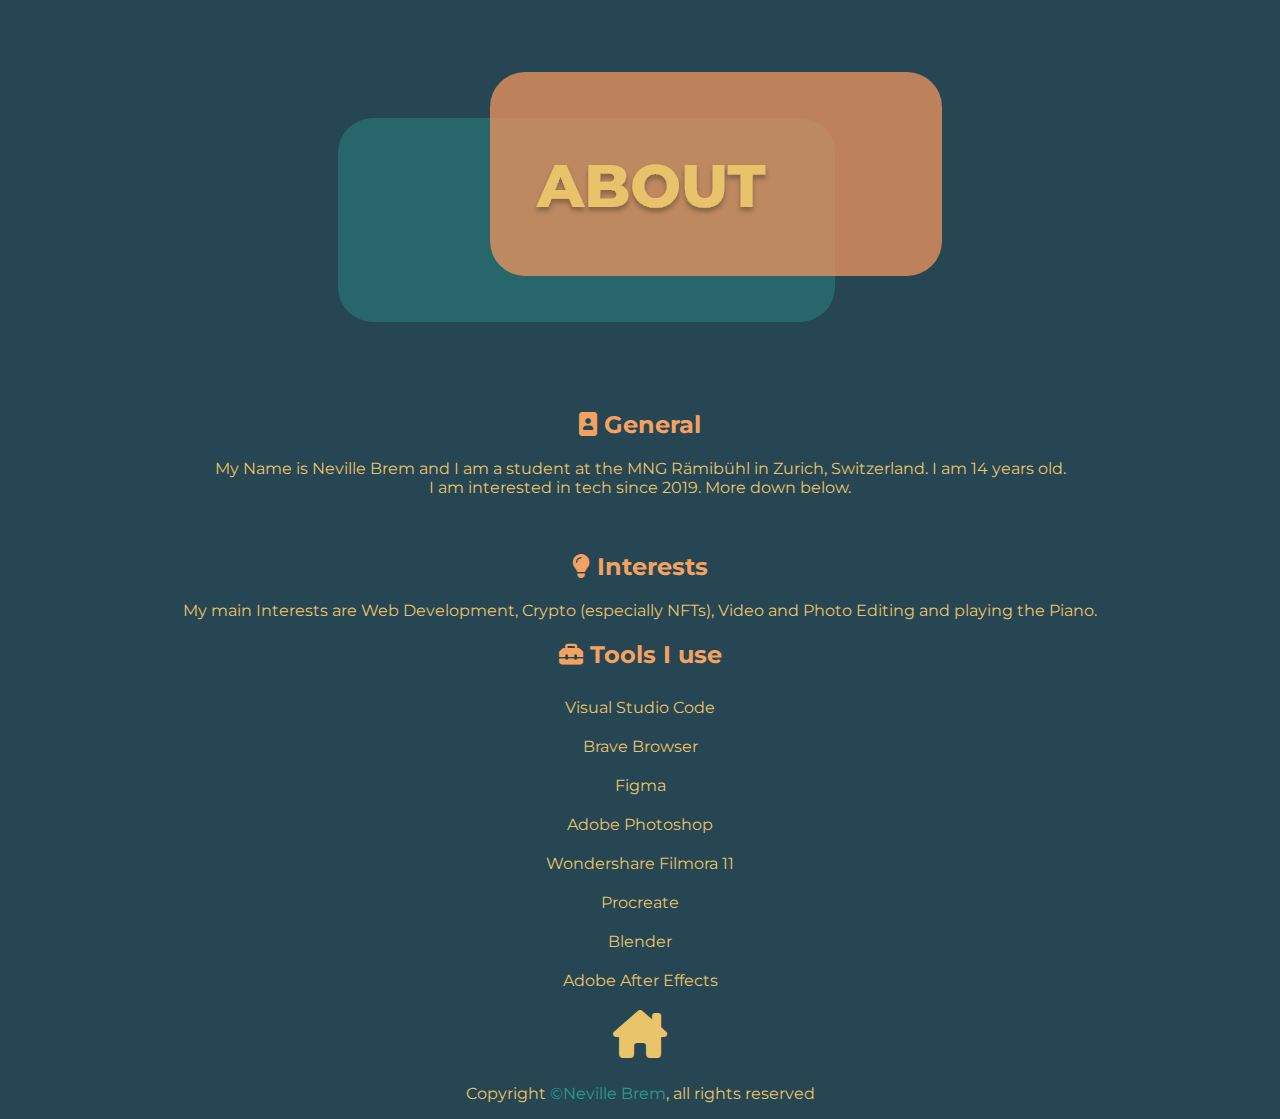
<file: about.html>
<!DOCTYPE html>
<html lang="en">
<head>
    <meta charset="UTF-8">
    <link rel="stylesheet" href="styles.css">
    <link rel="preconnect" href="https://fonts.googleapis.com">
    <link rel="preconnect" href="https://fonts.gstatic.com" crossorigin>
    <link href="https://fonts.googleapis.com/css2?family=Montserrat:wght@600&display=swap" rel="stylesheet">
    <link rel="stylesheet" href="https://cdnjs.cloudflare.com/ajax/libs/font-awesome/6.1.1/css/all.min.css">
    <meta name="viewport" content="width=device-width, initial-scale=1.0">
    <link rel="icon" type="image/x-icon" href="img/n.png">
    <title>Neville Brem - About</title>
</head>
<body>
    <div>
        <svg class="zoom" width="702" height="358" viewBox="0 0 702 358" fill="none" xmlns="http://www.w3.org/2000/svg">
            <rect width="702" height="358"/>
            <g id="Frame 1">
            <rect id="greenRec" x="49" y="100" width="497" height="204" rx="35" fill="#287271" fill-opacity="0.75"/>
            <rect id="orangeRec" x="201" y="54" width="452" height="204" rx="35" fill="#F0955D" fill-opacity="0.75"/>
            <g id="ABOUT" filter="url(#filter0_d_0_1)">
            <path d="M247.16 189L265.7 147H277.4L296 189H283.64L269.12 152.82H273.8L259.28 189H247.16ZM257.3 180.84L260.36 172.08H280.88L283.94 180.84H257.3ZM299.368 189V147H320.848C326.368 147 330.488 148.02 333.208 150.06C335.928 152.06 337.288 154.7 337.288 157.98C337.288 160.14 336.708 162.04 335.548 163.68C334.428 165.28 332.828 166.56 330.748 167.52C328.708 168.44 326.268 168.9 323.428 168.9L324.628 166.02C327.588 166.02 330.168 166.48 332.368 167.4C334.568 168.28 336.268 169.58 337.468 171.3C338.708 172.98 339.328 175.04 339.328 177.48C339.328 181.12 337.848 183.96 334.888 186C331.968 188 327.688 189 322.048 189H299.368ZM311.128 180.42H321.088C323.128 180.42 324.668 180.08 325.708 179.4C326.788 178.68 327.328 177.6 327.328 176.16C327.328 174.72 326.788 173.66 325.708 172.98C324.668 172.26 323.128 171.9 321.088 171.9H310.288V163.68H319.288C321.288 163.68 322.788 163.34 323.788 162.66C324.788 161.98 325.288 160.96 325.288 159.6C325.288 158.24 324.788 157.24 323.788 156.6C322.788 155.92 321.288 155.58 319.288 155.58H311.128V180.42ZM366.661 189.84C363.301 189.84 360.201 189.3 357.361 188.22C354.521 187.14 352.041 185.62 349.921 183.66C347.841 181.66 346.221 179.34 345.061 176.7C343.901 174.06 343.321 171.16 343.321 168C343.321 164.84 343.901 161.94 345.061 159.3C346.221 156.66 347.841 154.36 349.921 152.4C352.041 150.4 354.521 148.86 357.361 147.78C360.201 146.7 363.301 146.16 366.661 146.16C370.061 146.16 373.161 146.7 375.961 147.78C378.801 148.86 381.261 150.4 383.341 152.4C385.421 154.36 387.041 156.66 388.201 159.3C389.401 161.94 390.001 164.84 390.001 168C390.001 171.16 389.401 174.08 388.201 176.76C387.041 179.4 385.421 181.7 383.341 183.66C381.261 185.62 378.801 187.14 375.961 188.22C373.161 189.3 370.061 189.84 366.661 189.84ZM366.661 180C368.261 180 369.741 179.72 371.101 179.16C372.501 178.6 373.701 177.8 374.701 176.76C375.741 175.68 376.541 174.4 377.101 172.92C377.701 171.44 378.001 169.8 378.001 168C378.001 166.16 377.701 164.52 377.101 163.08C376.541 161.6 375.741 160.34 374.701 159.3C373.701 158.22 372.501 157.4 371.101 156.84C369.741 156.28 368.261 156 366.661 156C365.061 156 363.561 156.28 362.161 156.84C360.801 157.4 359.601 158.22 358.561 159.3C357.561 160.34 356.761 161.6 356.161 163.08C355.601 164.52 355.321 166.16 355.321 168C355.321 169.8 355.601 171.44 356.161 172.92C356.761 174.4 357.561 175.68 358.561 176.76C359.601 177.8 360.801 178.6 362.161 179.16C363.561 179.72 365.061 180 366.661 180ZM415.603 189.84C409.403 189.84 404.563 188.14 401.083 184.74C397.603 181.34 395.863 176.52 395.863 170.28V147H407.743V169.92C407.743 173.52 408.443 176.1 409.843 177.66C411.283 179.22 413.243 180 415.723 180C418.203 180 420.143 179.22 421.543 177.66C422.943 176.1 423.643 173.52 423.643 169.92V147H435.343V170.28C435.343 176.52 433.603 181.34 430.123 184.74C426.643 188.14 421.803 189.84 415.603 189.84ZM451.687 189V156.42H438.787V147H476.407V156.42H463.567V189H451.687Z" fill="#E9C36A"/>
            </g>
            </g>
            <defs>
            <filter id="filter0_d_0_1" x="243.16" y="146.16" width="237.247" height="51.68" filterUnits="userSpaceOnUse" color-interpolation-filters="sRGB">
            <feFlood flood-opacity="0" result="BackgroundImageFix"/>
            <feColorMatrix in="SourceAlpha" type="matrix" values="0 0 0 0 0 0 0 0 0 0 0 0 0 0 0 0 0 0 127 0" result="hardAlpha"/>
            <feOffset dy="4"/>
            <feGaussianBlur stdDeviation="2"/>
            <feComposite in2="hardAlpha" operator="out"/>
            <feColorMatrix type="matrix" values="0 0 0 0 0 0 0 0 0 0 0 0 0 0 0 0 0 0 0.25 0"/>
            <feBlend mode="normal" in2="BackgroundImageFix" result="effect1_dropShadow_0_1"/>
            <feBlend mode="normal" in="SourceGraphic" in2="effect1_dropShadow_0_1" result="shape"/>
            </filter>
            </defs>
            </svg>
    </div>
    <div>
        <h2><i class="fa-solid fa-image-portrait"></i> General</h2>
        <p>My Name is Neville Brem and I am a student at the MNG Rämibühl in Zurich, Switzerland. I am 14 years old.<br>
            I am interested in tech since 2019. More down below.</p>
    </div>
    <br>
    <div>
        <h2><i class="fa-solid fa-lightbulb"></i> Interests</h2>
        <p>My main Interests are Web Development, Crypto (especially NFTs), Video and Photo Editing and playing the Piano.</p>
    </div>
    <div>
        <h2><i class="fa-solid fa-toolbox"></i> Tools I use</h2>
        <p class="zoom">Visual Studio Code</p>
        <p class="zoom">Brave Browser</p>
        <p class="zoom">Figma</p>
        <p class="zoom">Adobe Photoshop</p>
        <p class="zoom">Wondershare Filmora 11</p>
        <p class="zoom">Procreate</p>
        <p class="zoom">Blender</p>
        <p class="zoom">Adobe After Effects</p>
    </div>
    <div>
        <a class="homeBtn" href="index.html"><i class="fa-solid fa-house-chimney zoom"></i></a>

        <footer>
            <p>Copyright <a href="https://twitter.com/bremneville" target="_blank">©Neville Brem</a>, all rights reserved</p>
        </footer>
    </div>
</body>
</html>
</file>
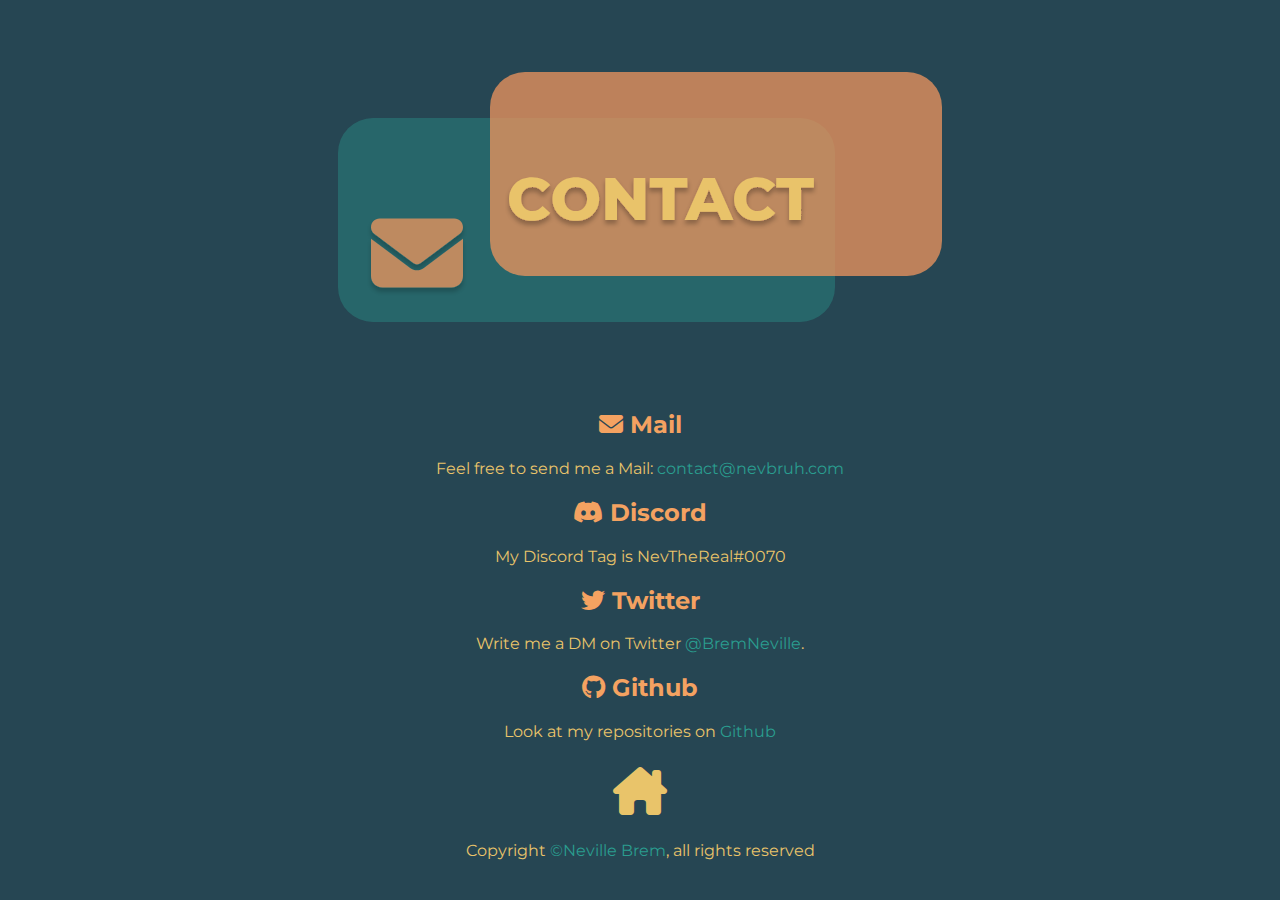
<file: contact.html>
<!DOCTYPE html>
<html lang="en">
<head>
    <meta charset="UTF-8">
    <link rel="stylesheet" href="styles.css">
    <link rel="preconnect" href="https://fonts.googleapis.com">
    <link rel="preconnect" href="https://fonts.gstatic.com" crossorigin>
    <link href="https://fonts.googleapis.com/css2?family=Montserrat:wght@600&display=swap" rel="stylesheet">
    <link rel="stylesheet" href="https://cdnjs.cloudflare.com/ajax/libs/font-awesome/6.1.1/css/all.min.css">
    <meta name="viewport" content="width=device-width, initial-scale=1.0">
    <link rel="icon" type="image/x-icon" href="img/n.png">
    <title>Neville Brem - Contact</title>
</head>
<body>
    <div>
        <svg class="zoom" width="702" height="358" viewBox="0 0 702 358" fill="none" xmlns="http://www.w3.org/2000/svg">
            <g id="Frame 1">
            <rect id="greenRec" x="49" y="100" width="497" height="204" rx="35" fill="#287271" fill-opacity="0.75"/>
            <rect id="orangeRec" x="201" y="54" width="452" height="204" rx="35" fill="#F0955D" fill-opacity="0.75"/>
            <g id="CONTACT" filter="url(#filter0_d_0_1)">
            <path d="M243.14 202.84C239.82 202.84 236.74 202.32 233.9 201.28C231.1 200.2 228.66 198.68 226.58 196.72C224.54 194.76 222.94 192.46 221.78 189.82C220.62 187.14 220.04 184.2 220.04 181C220.04 177.8 220.62 174.88 221.78 172.24C222.94 169.56 224.54 167.24 226.58 165.28C228.66 163.32 231.1 161.82 233.9 160.78C236.74 159.7 239.82 159.16 243.14 159.16C247.02 159.16 250.48 159.84 253.52 161.2C256.6 162.56 259.16 164.52 261.2 167.08L253.64 173.92C252.28 172.32 250.78 171.1 249.14 170.26C247.54 169.42 245.74 169 243.74 169C242.02 169 240.44 169.28 239 169.84C237.56 170.4 236.32 171.22 235.28 172.3C234.28 173.34 233.48 174.6 232.88 176.08C232.32 177.56 232.04 179.2 232.04 181C232.04 182.8 232.32 184.44 232.88 185.92C233.48 187.4 234.28 188.68 235.28 189.76C236.32 190.8 237.56 191.6 239 192.16C240.44 192.72 242.02 193 243.74 193C245.74 193 247.54 192.58 249.14 191.74C250.78 190.9 252.28 189.68 253.64 188.08L261.2 194.92C259.16 197.44 256.6 199.4 253.52 200.8C250.48 202.16 247.02 202.84 243.14 202.84ZM286.798 202.84C283.438 202.84 280.338 202.3 277.498 201.22C274.658 200.14 272.178 198.62 270.058 196.66C267.978 194.66 266.358 192.34 265.198 189.7C264.038 187.06 263.458 184.16 263.458 181C263.458 177.84 264.038 174.94 265.198 172.3C266.358 169.66 267.978 167.36 270.058 165.4C272.178 163.4 274.658 161.86 277.498 160.78C280.338 159.7 283.438 159.16 286.798 159.16C290.198 159.16 293.298 159.7 296.098 160.78C298.938 161.86 301.398 163.4 303.478 165.4C305.558 167.36 307.178 169.66 308.338 172.3C309.538 174.94 310.138 177.84 310.138 181C310.138 184.16 309.538 187.08 308.338 189.76C307.178 192.4 305.558 194.7 303.478 196.66C301.398 198.62 298.938 200.14 296.098 201.22C293.298 202.3 290.198 202.84 286.798 202.84ZM286.798 193C288.398 193 289.878 192.72 291.238 192.16C292.638 191.6 293.838 190.8 294.838 189.76C295.878 188.68 296.678 187.4 297.238 185.92C297.838 184.44 298.138 182.8 298.138 181C298.138 179.16 297.838 177.52 297.238 176.08C296.678 174.6 295.878 173.34 294.838 172.3C293.838 171.22 292.638 170.4 291.238 169.84C289.878 169.28 288.398 169 286.798 169C285.198 169 283.698 169.28 282.298 169.84C280.938 170.4 279.738 171.22 278.698 172.3C277.698 173.34 276.898 174.6 276.298 176.08C275.738 177.52 275.458 179.16 275.458 181C275.458 182.8 275.738 184.44 276.298 185.92C276.898 187.4 277.698 188.68 278.698 189.76C279.738 190.8 280.938 191.6 282.298 192.16C283.698 192.72 285.198 193 286.798 193ZM316.36 202V160H326.14L349.3 187.96H344.68V160H356.32V202H346.54L323.38 174.04H328V202H316.36ZM373.64 202V169.42H360.74V160H398.36V169.42H385.52V202H373.64ZM395.637 202L414.177 160H425.877L444.477 202H432.117L417.597 165.82H422.277L407.757 202H395.637ZM405.777 193.84L408.837 185.08H429.357L432.417 193.84H405.777ZM468.199 202.84C464.879 202.84 461.799 202.32 458.959 201.28C456.159 200.2 453.719 198.68 451.639 196.72C449.599 194.76 447.999 192.46 446.839 189.82C445.679 187.14 445.099 184.2 445.099 181C445.099 177.8 445.679 174.88 446.839 172.24C447.999 169.56 449.599 167.24 451.639 165.28C453.719 163.32 456.159 161.82 458.959 160.78C461.799 159.7 464.879 159.16 468.199 159.16C472.079 159.16 475.539 159.84 478.579 161.2C481.659 162.56 484.219 164.52 486.259 167.08L478.699 173.92C477.339 172.32 475.839 171.1 474.199 170.26C472.599 169.42 470.799 169 468.799 169C467.079 169 465.499 169.28 464.059 169.84C462.619 170.4 461.379 171.22 460.339 172.3C459.339 173.34 458.539 174.6 457.939 176.08C457.379 177.56 457.099 179.2 457.099 181C457.099 182.8 457.379 184.44 457.939 185.92C458.539 187.4 459.339 188.68 460.339 189.76C461.379 190.8 462.619 191.6 464.059 192.16C465.499 192.72 467.079 193 468.799 193C470.799 193 472.599 192.58 474.199 191.74C475.839 190.9 477.339 189.68 478.699 188.08L486.259 194.92C484.219 197.44 481.659 199.4 478.579 200.8C475.539 202.16 472.079 202.84 468.199 202.84ZM500.144 202V169.42H487.244V160H524.864V169.42H512.024V202H500.144Z" fill="#E9C36A"/>
            </g>
            <g id="envelope-solid 1" opacity="0.75" filter="url(#filter1_d_0_1)">
            <path id="Vector" d="M165.375 200.5C170.137 200.5 174 204.361 174 209.125C174 211.838 172.724 214.39 170.55 216.025L131.45 245.35C129.402 246.877 126.598 246.877 124.55 245.35L85.45 216.025C83.2781 214.39 82 211.838 82 209.125C82 204.361 85.8615 200.5 90.625 200.5H165.375ZM121.1 249.95C125.197 253.023 130.803 253.023 134.9 249.95L174 220.625V258C174 264.343 168.843 269.5 162.5 269.5H93.5C87.148 269.5 82 264.343 82 258V220.625L121.1 249.95Z" fill="#F1965D"/>
            </g>
            </g>
            <defs>
            <filter id="filter0_d_0_1" x="216.04" y="159.16" width="312.824" height="51.68" filterUnits="userSpaceOnUse" color-interpolation-filters="sRGB">
            <feFlood flood-opacity="0" result="BackgroundImageFix"/>
            <feColorMatrix in="SourceAlpha" type="matrix" values="0 0 0 0 0 0 0 0 0 0 0 0 0 0 0 0 0 0 127 0" result="hardAlpha"/>
            <feOffset dy="4"/>
            <feGaussianBlur stdDeviation="2"/>
            <feComposite in2="hardAlpha" operator="out"/>
            <feColorMatrix type="matrix" values="0 0 0 0 0 0 0 0 0 0 0 0 0 0 0 0 0 0 0.25 0"/>
            <feBlend mode="normal" in2="BackgroundImageFix" result="effect1_dropShadow_0_1"/>
            <feBlend mode="normal" in="SourceGraphic" in2="effect1_dropShadow_0_1" result="shape"/>
            </filter>
            <filter id="filter1_d_0_1" x="78" y="189" width="100" height="100" filterUnits="userSpaceOnUse" color-interpolation-filters="sRGB">
            <feFlood flood-opacity="0" result="BackgroundImageFix"/>
            <feColorMatrix in="SourceAlpha" type="matrix" values="0 0 0 0 0 0 0 0 0 0 0 0 0 0 0 0 0 0 127 0" result="hardAlpha"/>
            <feOffset dy="4"/>
            <feGaussianBlur stdDeviation="2"/>
            <feComposite in2="hardAlpha" operator="out"/>
            <feColorMatrix type="matrix" values="0 0 0 0 0 0 0 0 0 0 0 0 0 0 0 0 0 0 0.25 0"/>
            <feBlend mode="normal" in2="BackgroundImageFix" result="effect1_dropShadow_0_1"/>
            <feBlend mode="normal" in="SourceGraphic" in2="effect1_dropShadow_0_1" result="shape"/>
            </filter>
            </defs>
        </svg>
    </div>
    <div>
        <h2><i class="fa-solid fa-envelope"></i> Mail</h2>
        <p>Feel free to send me a Mail: <a href="mailto:contact@nevbruh.com">contact@nevbruh.com</a></p>
    </div>
    <div>
        <h2><i class="fa-brands fa-discord"></i> Discord</h2>
        <p>My Discord Tag is NevTheReal#0070</p>
    </div>
    <div>
        <h2><i class="fa-brands fa-twitter"></i> Twitter</h2>
        <p>Write me a DM on Twitter <a href="https://twitter.com/BremNeville" target="_blank">@BremNeville</a>.</p>
    </div>
    <div>
        <h2><i class="fa-brands fa-github"></i> Github</h2>
        <p>Look at my repositories on <a href="https://github.com/nevthereal">Github</a></p>
    </div>
    <div>
        <a class="homeBtn" href="index.html"><i class="fa-solid fa-house-chimney zoom"></i></a>
    <div>
        <footer>
            <p>Copyright <a href="https://twitter.com/bremneville" target="_blank">©Neville Brem</a>, all rights reserved</p>
        </footer>
    </div>
</body>
</html>
</file>
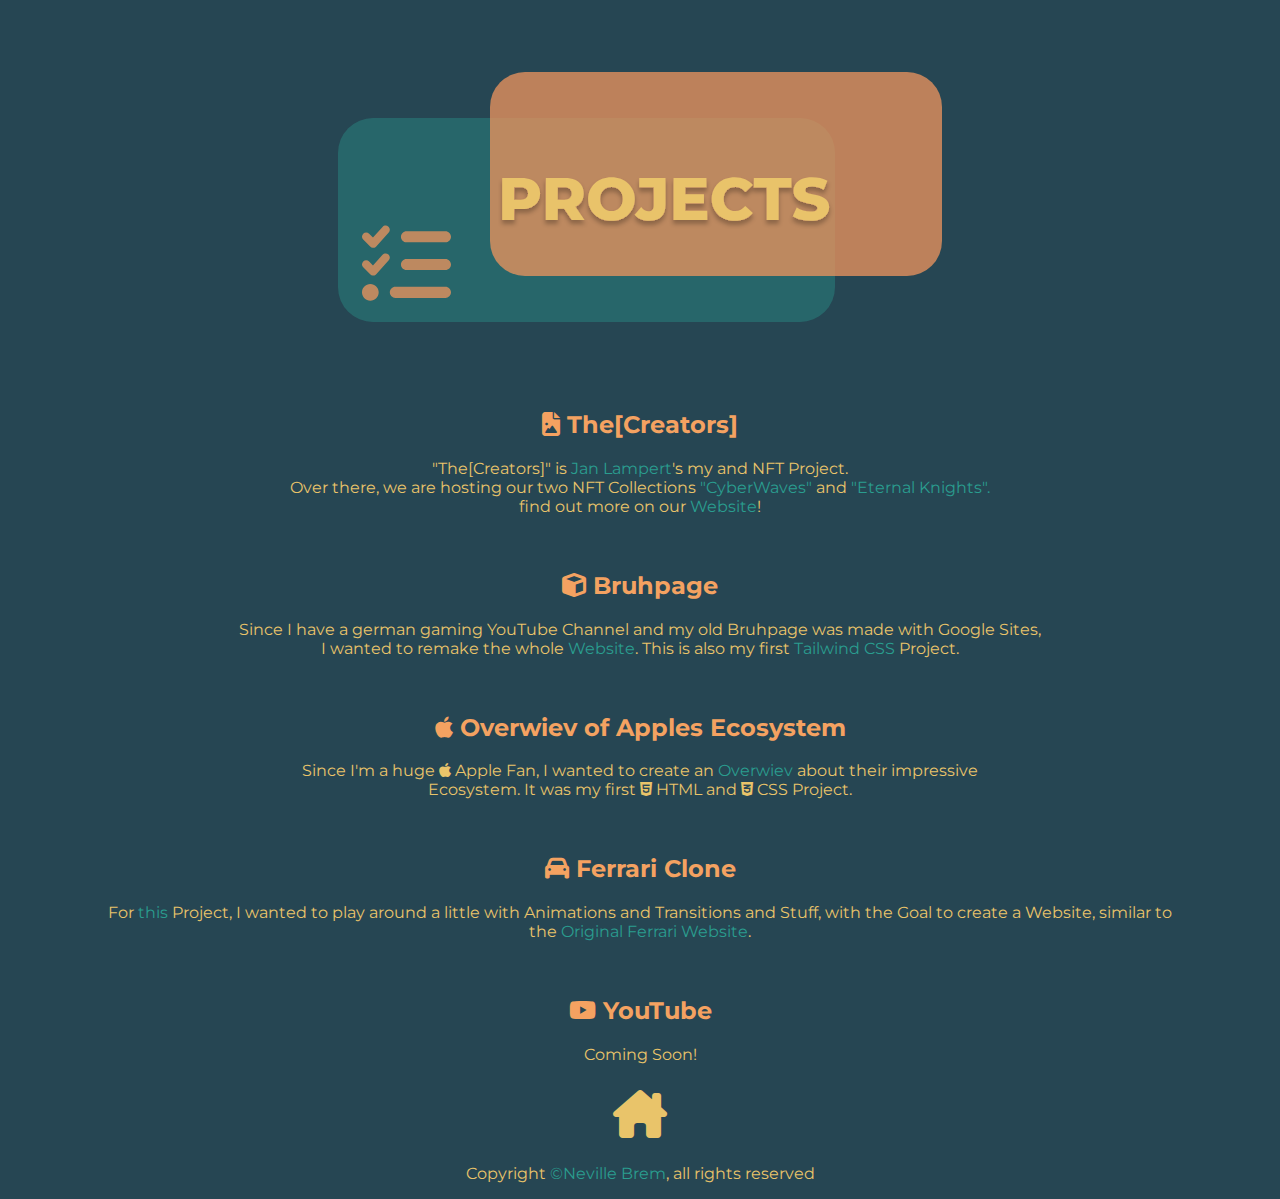
<file: projects.html>
<!DOCTYPE html>
<html lang="en">
<head>
    <meta charset="UTF-8">
    <link rel="stylesheet" href="styles.css">
    <link rel="preconnect" href="https://fonts.googleapis.com">
    <link rel="preconnect" href="https://fonts.gstatic.com" crossorigin>
    <link href="https://fonts.googleapis.com/css2?family=Montserrat:wght@600&display=swap" rel="stylesheet">
    <link rel="stylesheet" href="https://cdnjs.cloudflare.com/ajax/libs/font-awesome/6.1.1/css/all.min.css">
    <meta name="viewport" content="width=device-width, initial-scale=1.0">
    <link rel="icon" type="image/x-icon" href="img/n.png">
    <title>Neville Brem - Projects</title>
</head>
<body>
    <div>
        <svg class="zoom" width="702" height="358" viewBox="0 0 702 358" fill="none" xmlns="http://www.w3.org/2000/svg">
            <g id="Frame 1">
            <rect id="greenRec" x="49" y="100" width="497" height="204" rx="35" fill="#287271" fill-opacity="0.75"/>
            <rect id="orangeRec" x="201" y="54" width="452" height="204" rx="35" fill="#F0955D" fill-opacity="0.75"/>
            <g id="PROJECTS" filter="url(#filter0_d_0_1)">
            <path d="M213.2 202V160H232.4C236.24 160 239.54 160.62 242.3 161.86C245.1 163.1 247.26 164.9 248.78 167.26C250.3 169.58 251.06 172.34 251.06 175.54C251.06 178.7 250.3 181.44 248.78 183.76C247.26 186.08 245.1 187.88 242.3 189.16C239.54 190.4 236.24 191.02 232.4 191.02H219.8L225.08 185.86V202H213.2ZM225.08 187.12L219.8 181.66H231.68C234.16 181.66 236 181.12 237.2 180.04C238.44 178.96 239.06 177.46 239.06 175.54C239.06 173.58 238.44 172.06 237.2 170.98C236 169.9 234.16 169.36 231.68 169.36H219.8L225.08 163.9V187.12ZM256.852 202V160H276.052C279.892 160 283.192 160.62 285.952 161.86C288.752 163.1 290.912 164.9 292.432 167.26C293.952 169.58 294.712 172.34 294.712 175.54C294.712 178.7 293.952 181.44 292.432 183.76C290.912 186.04 288.752 187.8 285.952 189.04C283.192 190.24 279.892 190.84 276.052 190.84H263.452L268.732 185.86V202H256.852ZM282.832 202L272.392 186.7H285.052L295.552 202H282.832ZM268.732 187.12L263.452 181.66H275.332C277.812 181.66 279.652 181.12 280.852 180.04C282.092 178.96 282.712 177.46 282.712 175.54C282.712 173.58 282.092 172.06 280.852 170.98C279.652 169.9 277.812 169.36 275.332 169.36H263.452L268.732 163.9V187.12ZM322.446 202.84C319.086 202.84 315.986 202.3 313.146 201.22C310.306 200.14 307.826 198.62 305.706 196.66C303.626 194.66 302.006 192.34 300.846 189.7C299.686 187.06 299.106 184.16 299.106 181C299.106 177.84 299.686 174.94 300.846 172.3C302.006 169.66 303.626 167.36 305.706 165.4C307.826 163.4 310.306 161.86 313.146 160.78C315.986 159.7 319.086 159.16 322.446 159.16C325.846 159.16 328.946 159.7 331.746 160.78C334.586 161.86 337.046 163.4 339.126 165.4C341.206 167.36 342.826 169.66 343.986 172.3C345.186 174.94 345.786 177.84 345.786 181C345.786 184.16 345.186 187.08 343.986 189.76C342.826 192.4 341.206 194.7 339.126 196.66C337.046 198.62 334.586 200.14 331.746 201.22C328.946 202.3 325.846 202.84 322.446 202.84ZM322.446 193C324.046 193 325.526 192.72 326.886 192.16C328.286 191.6 329.486 190.8 330.486 189.76C331.526 188.68 332.326 187.4 332.886 185.92C333.486 184.44 333.786 182.8 333.786 181C333.786 179.16 333.486 177.52 332.886 176.08C332.326 174.6 331.526 173.34 330.486 172.3C329.486 171.22 328.286 170.4 326.886 169.84C325.526 169.28 324.046 169 322.446 169C320.846 169 319.346 169.28 317.946 169.84C316.586 170.4 315.386 171.22 314.346 172.3C313.346 173.34 312.546 174.6 311.946 176.08C311.386 177.52 311.106 179.16 311.106 181C311.106 182.8 311.386 184.44 311.946 185.92C312.546 187.4 313.346 188.68 314.346 189.76C315.386 190.8 316.586 191.6 317.946 192.16C319.346 192.72 320.846 193 322.446 193ZM360.31 202.84C357.23 202.84 354.43 202.32 351.91 201.28C349.43 200.2 347.37 198.66 345.73 196.66L352.21 188.98C353.33 190.42 354.49 191.52 355.69 192.28C356.89 193 358.15 193.36 359.47 193.36C362.99 193.36 364.75 191.32 364.75 187.24V169.18H350.23V160H376.51V186.52C376.51 192 375.13 196.1 372.37 198.82C369.61 201.5 365.59 202.84 360.31 202.84ZM395.448 176.26H414.948V185.14H395.448V176.26ZM396.288 192.82H418.248V202H384.528V160H417.468V169.18H396.288V192.82ZM445.781 202.84C442.461 202.84 439.381 202.32 436.541 201.28C433.741 200.2 431.301 198.68 429.221 196.72C427.181 194.76 425.581 192.46 424.421 189.82C423.261 187.14 422.681 184.2 422.681 181C422.681 177.8 423.261 174.88 424.421 172.24C425.581 169.56 427.181 167.24 429.221 165.28C431.301 163.32 433.741 161.82 436.541 160.78C439.381 159.7 442.461 159.16 445.781 159.16C449.661 159.16 453.121 159.84 456.161 161.2C459.241 162.56 461.801 164.52 463.841 167.08L456.281 173.92C454.921 172.32 453.421 171.1 451.781 170.26C450.181 169.42 448.381 169 446.381 169C444.661 169 443.081 169.28 441.641 169.84C440.201 170.4 438.961 171.22 437.921 172.3C436.921 173.34 436.121 174.6 435.521 176.08C434.961 177.56 434.681 179.2 434.681 181C434.681 182.8 434.961 184.44 435.521 185.92C436.121 187.4 436.921 188.68 437.921 189.76C438.961 190.8 440.201 191.6 441.641 192.16C443.081 192.72 444.661 193 446.381 193C448.381 193 450.181 192.58 451.781 191.74C453.421 190.9 454.921 189.68 456.281 188.08L463.841 194.92C461.801 197.44 459.241 199.4 456.161 200.8C453.121 202.16 449.661 202.84 445.781 202.84ZM477.726 202V169.42H464.826V160H502.446V169.42H489.606V202H477.726ZM521.515 202.84C518.075 202.84 514.755 202.42 511.555 201.58C508.395 200.7 505.815 199.58 503.815 198.22L507.715 189.46C509.595 190.66 511.755 191.66 514.195 192.46C516.675 193.22 519.135 193.6 521.575 193.6C523.215 193.6 524.535 193.46 525.535 193.18C526.535 192.86 527.255 192.46 527.695 191.98C528.175 191.46 528.415 190.86 528.415 190.18C528.415 189.22 527.975 188.46 527.095 187.9C526.215 187.34 525.075 186.88 523.675 186.52C522.275 186.16 520.715 185.8 518.995 185.44C517.315 185.08 515.615 184.62 513.895 184.06C512.215 183.5 510.675 182.78 509.275 181.9C507.875 180.98 506.735 179.8 505.855 178.36C504.975 176.88 504.535 175.02 504.535 172.78C504.535 170.26 505.215 167.98 506.575 165.94C507.975 163.9 510.055 162.26 512.815 161.02C515.575 159.78 519.015 159.16 523.135 159.16C525.895 159.16 528.595 159.48 531.235 160.12C533.915 160.72 536.295 161.62 538.375 162.82L534.715 171.64C532.715 170.56 530.735 169.76 528.775 169.24C526.815 168.68 524.915 168.4 523.075 168.4C521.435 168.4 520.115 168.58 519.115 168.94C518.115 169.26 517.395 169.7 516.955 170.26C516.515 170.82 516.295 171.46 516.295 172.18C516.295 173.1 516.715 173.84 517.555 174.4C518.435 174.92 519.575 175.36 520.975 175.72C522.415 176.04 523.975 176.38 525.655 176.74C527.375 177.1 529.075 177.56 530.755 178.12C532.475 178.64 534.035 179.36 535.435 180.28C536.835 181.16 537.955 182.34 538.795 183.82C539.675 185.26 540.115 187.08 540.115 189.28C540.115 191.72 539.415 193.98 538.015 196.06C536.655 198.1 534.595 199.74 531.835 200.98C529.115 202.22 525.675 202.84 521.515 202.84Z" fill="#E9C36A"/>
            </g>
            <g id="list-check-solid 1">
            <path id="Vector" d="M99.4393 208.633C101.143 210.175 101.282 212.812 99.7348 214.526L87.2261 228.439C86.4595 229.274 85.3783 229.778 84.2345 229.656C83.0907 229.847 81.9852 229.395 81.1751 228.439L74.2218 221.486C72.5927 220.009 72.5927 217.366 74.2218 215.738C75.8508 214.109 78.493 214.109 80.1217 215.738L83.9651 219.574L93.5465 208.943C95.0762 207.23 97.7184 207.091 99.4393 208.633ZM99.4393 236.453C101.143 237.982 101.282 240.625 99.7348 242.346L87.2261 256.252C86.4595 257.086 85.3783 257.59 84.2345 257.469C83.0907 257.66 81.9852 257.208 81.1751 256.252L74.2218 249.299C72.5927 247.821 72.5927 245.179 74.2218 243.545C75.8508 241.928 78.493 241.928 80.1217 243.545L83.9651 247.387L93.5465 236.748C95.0762 235.045 97.7184 234.906 99.4393 236.453ZM111.938 218.687C111.938 215.616 114.423 213.125 117.5 213.125H156.438C159.514 213.125 162 215.616 162 218.687C162 221.764 159.514 224.25 156.438 224.25H117.5C114.423 224.25 111.938 221.764 111.938 218.687ZM111.938 246.5C111.938 243.423 114.423 240.937 117.5 240.937H156.438C159.514 240.937 162 243.423 162 246.5C162 249.577 159.514 252.062 156.438 252.062H117.5C114.423 252.062 111.938 249.577 111.938 246.5ZM100.812 274.312C100.812 271.236 103.298 268.75 106.375 268.75H156.438C159.514 268.75 162 271.236 162 274.312C162 277.389 159.514 279.875 156.438 279.875H106.375C103.298 279.875 100.812 277.389 100.812 274.312ZM73 274.312C73 269.706 76.7356 265.969 81.3438 265.969C85.9519 265.969 89.6875 269.706 89.6875 274.312C89.6875 278.919 85.9519 282.656 81.3438 282.656C76.7356 282.656 73 278.919 73 274.312Z" fill="#F0955D" fill-opacity="0.75"/>
            </g>
            </g>
            <defs>
            <filter id="filter0_d_0_1" x="209.2" y="159.16" width="334.915" height="51.68" filterUnits="userSpaceOnUse" color-interpolation-filters="sRGB">
            <feFlood flood-opacity="0" result="BackgroundImageFix"/>
            <feColorMatrix in="SourceAlpha" type="matrix" values="0 0 0 0 0 0 0 0 0 0 0 0 0 0 0 0 0 0 127 0" result="hardAlpha"/>
            <feOffset dy="4"/>
            <feGaussianBlur stdDeviation="2"/>
            <feComposite in2="hardAlpha" operator="out"/>
            <feColorMatrix type="matrix" values="0 0 0 0 0 0 0 0 0 0 0 0 0 0 0 0 0 0 0.25 0"/>
            <feBlend mode="normal" in2="BackgroundImageFix" result="effect1_dropShadow_0_1"/>
            <feBlend mode="normal" in="SourceGraphic" in2="effect1_dropShadow_0_1" result="shape"/>
            </filter>
            </defs>
        </svg>            
    </div>
    <div>
        <h2><i class="fa-solid fa-file-image"></i> The[Creators]</h2>
        <p>"The[Creators]" is <a href="https://twitter.com/janlampert1" target="_blank">Jan Lampert</a>'s my and NFT Project.<br>
        Over there, we are hosting our two NFT Collections <a href="https://solsea.io/collection/61e3d219e99740139c230a03">"CyberWaves"</a> and <a href="https://solsea.io/collection/61d0a9031b8172771e2870e7">"Eternal Knights".</a><br>
        find out more on our <a href="https://thecreatorsnft.com" target="_blank">Website</a>!</p>
    </div>
    <br>
    <div>
        <h2><i class="fa-solid fa-cube"></i> Bruhpage</h2>
        <p>Since I have a german gaming YouTube Channel and my old Bruhpage was made with Google Sites, <br>
        I wanted to remake the whole <a href="https://nevbruh.com">Website</a>. This is also my first <a href="https://tailwindcss.com">Tailwind CSS</a> Project.</p>
    </div>
    <br>
    <div>
        <h2><i class="fa-brands fa-apple"></i> Overwiev of Apples Ecosystem</h2>
        <p>Since I'm a huge <i class="fa-brands fa-apple"></i> Apple Fan, I wanted to create an <a href="https://applesecosystem.netlify.app" target="_blank">Overwiev</a> about their impressive <br>
        Ecosystem. It was my first <i class="fa-brands fa-html5"></i> HTML and <i class="fa-brands fa-css3-alt"></i> CSS Project.</p>
    </div>
    <br>
    <div>
        <h2><i class="fa-solid fa-car"></i> Ferrari Clone</h2>
        <p>For <a href="https://ferrariclone.netlify.app" target="_blank">this</a> Project, I wanted to play around a little with Animations and Transitions and Stuff, with the Goal to create a Website, similar to<br>
        the <a href="https://ferrari.com" target="_blank">Original Ferrari Website</a>.</p>
    </div>
    <br>
    <div>
        <h2><i class="fa-brands fa-youtube"></i> YouTube</h2>
        <p>Coming Soon!</p>
    </div>
    <div>
        <a class="homeBtn" href="index.html"><i class="fa-solid fa-house-chimney zoom"></i></a>
    <div>
        <footer>
            <p>Copyright <a href="https://twitter.com/bremneville" target="_blank">©Neville Brem</a>, all rights reserved</p>
        </footer>
</body>
</html>
</file>
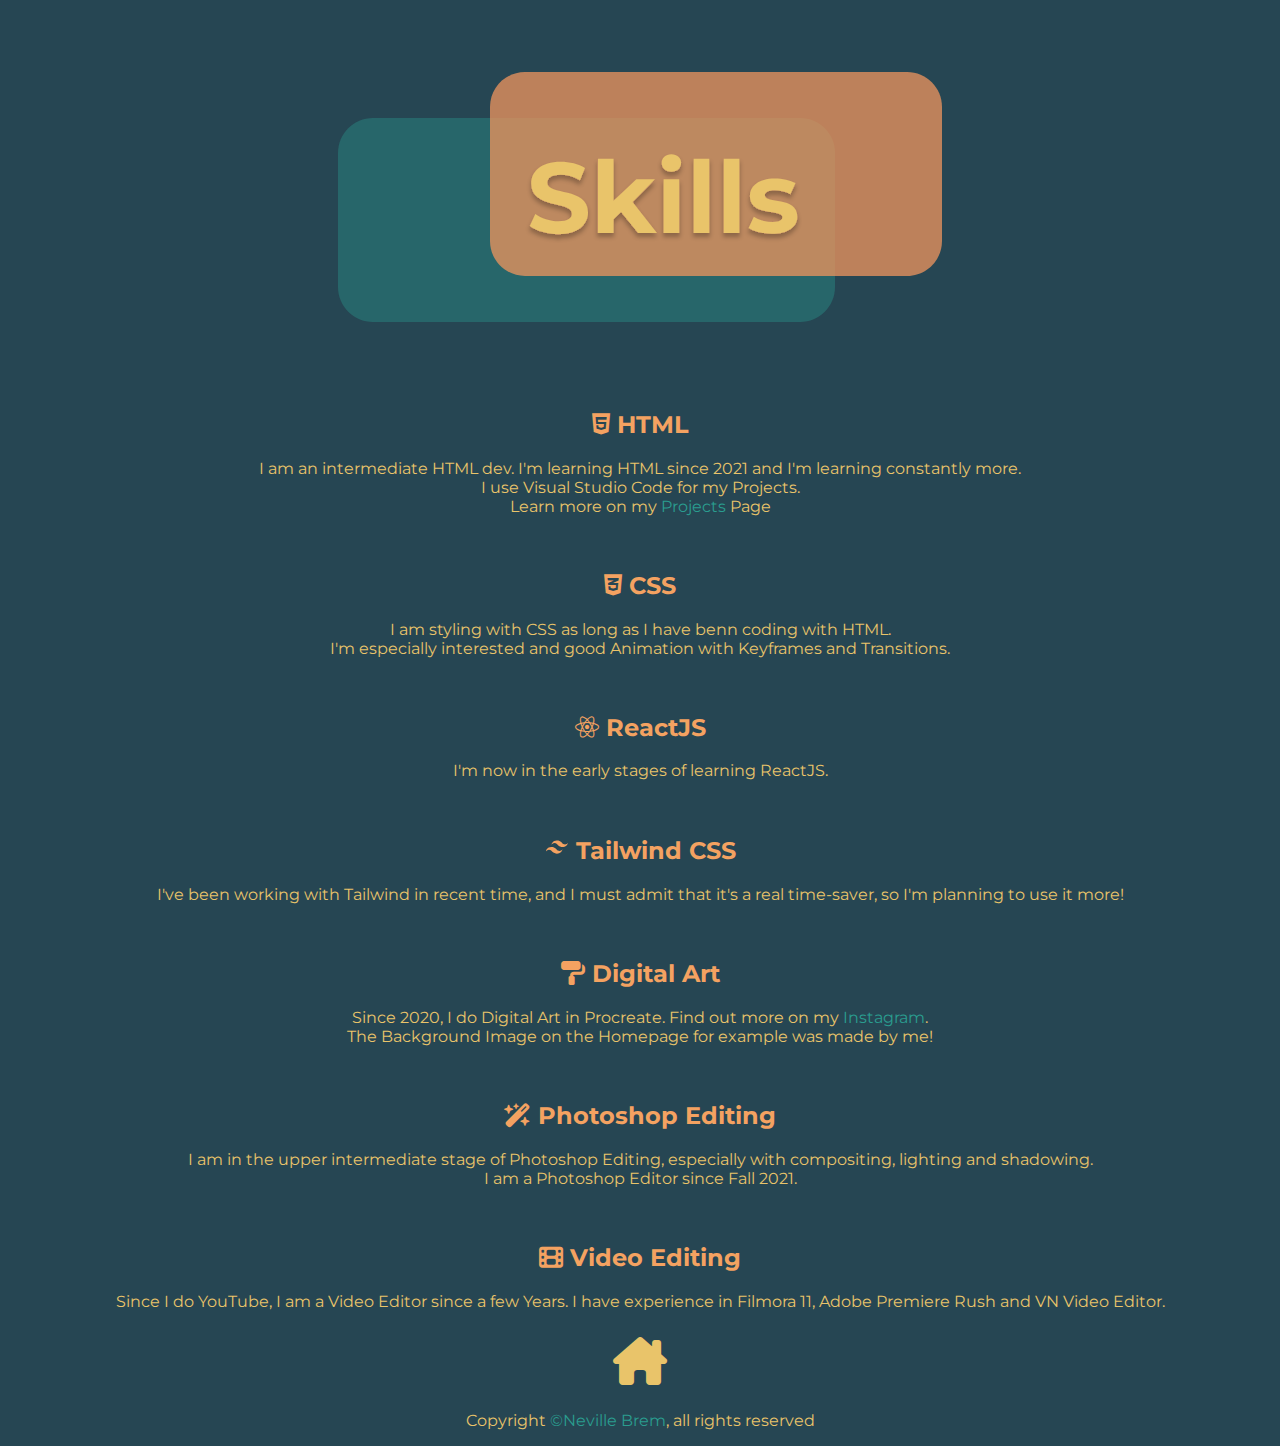
<file: skills.html>
<!DOCTYPE html>
<html lang="en">
<head>
    <meta charset="UTF-8">
    <link rel="stylesheet" href="styles.css">
    <link rel="preconnect" href="https://fonts.googleapis.com">
    <link rel="preconnect" href="https://fonts.gstatic.com" crossorigin>
    <link href="https://fonts.googleapis.com/css2?family=Montserrat:wght@600&display=swap" rel="stylesheet">
    <link rel="stylesheet" href="https://cdnjs.cloudflare.com/ajax/libs/font-awesome/6.1.1/css/all.min.css">
    <meta name="viewport" content="width=device-width, initial-scale=1.0">
    <link rel="icon" type="image/x-icon" href="img/n.png">
    <title>Neville Brem - Skills</title>
</head>
<body>
    <svg class="zoom" width="702" height="358" viewBox="0 0 702 358" fill="none" xmlns="http://www.w3.org/2000/svg">
        <g id="Frame 1">
        <path id="greenRec" d="M511 100H84C64.67 100 49 115.67 49 135V269C49 288.33 64.67 304 84 304H511C530.33 304 546 288.33 546 269V135C546 115.67 530.33 100 511 100Z" fill="#287271" fill-opacity="0.75"/>
        <path id="orangeRec" d="M618 54H236C216.67 54 201 69.67 201 89V223C201 242.33 216.67 258 236 258H618C637.33 258 653 242.33 653 223V89C653 69.67 637.33 54 618 54Z" fill="#F0955D" fill-opacity="0.75"/>
        </g>
        <g id="ABOUT" filter="url(#filter1_d_0_1)">
        <path d="M269.3 216.2C289.3 216.2 299 206.2 299 194.5C299 168.8 258.3 177.7 258.3 164.8C258.3 160.4 262 156.8 271.6 156.8C277.8 156.8 284.5 158.6 291 162.3L296 150C289.5 145.9 280.5 143.8 271.7 143.8C251.8 143.8 242.2 153.7 242.2 165.6C242.2 191.6 282.9 182.6 282.9 195.7C282.9 200 279 203.2 269.4 203.2C261 203.2 252.2 200.2 246.3 195.9L240.8 208.1C247 212.9 258.2 216.2 269.3 216.2ZM349.07 215H367.97L343.57 184L365.97 161.2H347.37L324.57 182.8V140.8H308.97V215H324.57V201.3L332.07 193.9L349.07 215ZM382.395 153.7C388.195 153.7 392.095 149.9 392.095 144.7C392.095 139.9 388.195 136.3 382.395 136.3C376.595 136.3 372.695 140.1 372.695 145C372.695 149.9 376.595 153.7 382.395 153.7ZM374.595 215H390.195V161.2H374.595V215ZM404.673 215H420.273V140.8H404.673V215ZM434.751 215H450.351V140.8H434.751V215ZM482.929 215.8C499.029 215.8 508.329 208.7 508.329 198.7C508.329 177.5 475.829 186.4 475.829 177.2C475.829 174.4 478.829 172.2 485.829 172.2C490.729 172.2 496.029 173.2 501.329 176.2L506.529 165.1C501.429 162.1 493.229 160.4 485.829 160.4C470.129 160.4 460.929 167.6 460.929 177.8C460.929 199.3 493.429 190.3 493.429 199.1C493.429 202.1 490.729 204 483.529 204C476.929 204 469.629 201.9 464.829 198.8L459.629 210C464.629 213.3 473.829 215.8 482.929 215.8Z" fill="#E9C46A"/>
        </g>
        <defs>
        <filter id="filter0_d_0_1" x="45" y="54" width="612" height="258" filterUnits="userSpaceOnUse" color-interpolation-filters="sRGB">
        <feFlood flood-opacity="0" result="BackgroundImageFix"/>
        <feColorMatrix in="SourceAlpha" type="matrix" values="0 0 0 0 0 0 0 0 0 0 0 0 0 0 0 0 0 0 127 0" result="hardAlpha"/>
        <feOffset dy="4"/>
        <feGaussianBlur stdDeviation="2"/>
        <feComposite in2="hardAlpha" operator="out"/>
        <feColorMatrix type="matrix" values="0 0 0 0 0 0 0 0 0 0 0 0 0 0 0 0 0 0 0.25 0"/>
        <feBlend mode="normal" in2="BackgroundImageFix" result="effect1_dropShadow_0_1"/>
        <feBlend mode="normal" in="SourceGraphic" in2="effect1_dropShadow_0_1" result="shape"/>
        </filter>
        <filter id="filter1_d_0_1" x="236.8" y="136.3" width="275.529" height="87.9" filterUnits="userSpaceOnUse" color-interpolation-filters="sRGB">
        <feFlood flood-opacity="0" result="BackgroundImageFix"/>
        <feColorMatrix in="SourceAlpha" type="matrix" values="0 0 0 0 0 0 0 0 0 0 0 0 0 0 0 0 0 0 127 0" result="hardAlpha"/>
        <feOffset dy="4"/>
        <feGaussianBlur stdDeviation="2"/>
        <feComposite in2="hardAlpha" operator="out"/>
        <feColorMatrix type="matrix" values="0 0 0 0 0 0 0 0 0 0 0 0 0 0 0 0 0 0 0.25 0"/>
        <feBlend mode="normal" in2="BackgroundImageFix" result="effect1_dropShadow_0_1"/>
        <feBlend mode="normal" in="SourceGraphic" in2="effect1_dropShadow_0_1" result="shape"/>
        </filter>
        </defs>
    </svg>
        <div>
            <h2><i class="fa-brands fa-html5"></i> HTML</h2>
            <p>I am an intermediate HTML dev. I'm learning HTML since 2021 and I'm learning constantly more.<br>
            I use Visual Studio Code for my Projects.<br>
            Learn more on my <a href="projects.html">Projects</a> Page</p>
        </div>
        <br>
        <div>
            <h2><i class="fa-brands fa-css3-alt"></i> CSS</h2>
            <p>I am styling with CSS as long as I have benn coding with HTML. <br> 
            I'm especially interested and good Animation with Keyframes and Transitions.<br></p>
        </div>
        <br>
        <div>
            <h2><i class="fa-brands fa-react"></i> ReactJS</h2>
            <p>I'm now in the early stages of learning ReactJS.</p>
        </div>
        <br>
        <div>
            <h2>
                <svg width="24" height="24" viewBox="0 0 1000 1000" fill="none" xmlns="http://www.w3.org/2000/svg">
                <path d="M489.5 226.499C328 231.632 280 346.999 269 409.499C283.333 386.332 328.5 335.5 395 335.5C472.5 335.5 531.5 422 567.5 449C611.237 481.803 699.123 525.115 814.5 490C906.5 462 949.167 364.332 958.5 317.999C914 378.499 846.5 414.838 763 371.999C705.5 342.499 662.5 221 489.5 226.499Z" fill="#F4A261"/>
                <path d="M261 500.999C99.5 506.132 51.5 621.499 40.5 683.999C54.8333 660.832 100 610 166.5 610C244 610 303 696.5 339 723.5C382.737 756.303 470.623 799.615 586 764.5C678 736.5 720.667 638.832 730 592.499C685.5 652.999 618 689.338 534.5 646.499C477 616.999 434 495.5 261 500.999Z" fill="#F4A261"/>
                </svg>
                Tailwind CSS
                </h2>
            <p>I've been working with Tailwind in recent time, and I must admit that it's a real time-saver, so I'm planning to use it more!<br></p>
        </div>
        <br>
        <div>
            <h2><i class="fa-solid fa-paint-roller"></i> Digital Art</h2>
            <p>Since 2020, I do Digital Art in Procreate. Find out more on my <a href="https://instagram.com/neville_artwork" target="_blank">Instagram</a>.<br>
            The Background Image on the Homepage for example was made by me!</p>
        </div>
        <br>
        <div>
            <h2><i class="fa-solid fa-wand-magic-sparkles"></i> Photoshop Editing</h2>
            <p>I am in the upper intermediate stage of Photoshop Editing, especially with compositing, lighting and shadowing. <br>
            I am a Photoshop Editor since Fall 2021.</p>
        </div>
        <br>
        <div>
            <h2><i class="fa-solid fa-film"></i> Video Editing</h2>
            <p>Since I do YouTube, I am a Video Editor since a few Years. I have experience in Filmora 11, Adobe Premiere Rush and VN Video Editor.</p>
        </div>
         <div>
            <a class="homeBtn" href="index.html"><i class="fa-solid fa-house-chimney zoom"></i></a>

            <footer>
                <p>Copyright <a href="https://twitter.com/bremneville" target="_blank">©Neville Brem</a>, all rights reserved</p>
            </footer>
        </div>
</body>
</html>
</file>
<file: styles.css>
body{
    font-family: 'Montserrat', sans-serif;
    text-align: center;
    background-color: #264653;
    color: white;
    overflow-x: hidden;
}

div{
    display:flexbox;
}

h1{
    font-size: 4rem;
    color: #E76F51;
    margin: 2rem 2rem 2rem;
}

h2{
    color: #F4A261;
}

p{
    color: #E9C46A;
    font-size: 1rem;
}

svg{
    max-width: 80%;
    padding: 0;
}

ul{
    list-style: none;
}

a{
    text-decoration: none;
    color: #2a9d8f;
    transition: all ease-in 0.2s;
}

img{
    animation: imgFade 3s ease-in forwards;
}

.name{
    font-family: 'Dancing Script', cursive;
}

.homeBtn{
    color: #E9C46A;
    transition: none;
    font-size: 3rem;
}

.zoom {
    padding: 10px;
    transition: transform .2s;
    margin: 0 auto;
}

.zoom:hover {
    transform: scale(1.05);
}

button{
    border: none;
    border-radius: 2.5rem;
    background-color: #2A9D8F;
    width: 16rem;
    height: 9rem;
    transition: all ease 0.5s;
    cursor: pointer;
    margin: 0.5rem;
    opacity: .9;
}

button > h2{
    transition: color ease 0.5s;
}

button:hover{
    border-radius: 1rem;
    background-color: #F4A261;
    opacity: 1;
    letter-spacing: 0.1rem;
}

button:hover > h2{
    color: #FFFFFF;
}

::-webkit-scrollbar {
    width: 10px;
}
  
::-webkit-scrollbar-track {
    background: none;
}
  

::-webkit-scrollbar-thumb {
    background: #E76F51;
    border-radius: 3rem;
}
  
::-webkit-scrollbar-thumb:hover {
    background: #f5532b;
}

#Rectangle1{
    animation: recAnim 1s ease-in forwards;
}

@keyframes recAnim{
    0% {
        opacity: 0;
        transform: translateY(3rem)
    }
    90% {
        visibility: hidden;
    }
    100% {
        opacity: 1;
        transform: translateY(0rem);
    }
}

#Polygon1{
    animation: polyAnim 1s ease-in forwards;
}

@keyframes polyAnim{
    0% {
        opacity: 0;
        transform: translateX(3rem);
    }
    90% {
        visibility: hidden;
    }
    100% {
        opacity: 1;
        transform: translateX(0rem);
    }
}

#css3-alt-brands1{
    animation: cssAnim 1s ease-in forwards;
}

@keyframes cssAnim{
    0% {
        opacity: 0;
    }
    90% {
        visibility: hidden;
    }
    100% {
        opacity: 1;
    }
}

#greenRec{
    animation: recAnim 0.5s ease-in forwards;
}

@keyframes recAnim{
    0% {
        opacity: 0;
        transform: translateY(3rem)
    }
    90% {
        visibility: hidden;
    }
    100% {
        opacity: 1;
        transform: translateY(0rem);
    }
}

#orangeRec{
    animation: polyAnim 0.5s ease-in forwards;
}

@keyframes polyAnim{
    0% {
        opacity: 0;
        transform: translateX(3rem);
    }
    90% {
        visibility: hidden;
    }
    100% {
        opacity: 1;
        transform: translateX(0rem);
    }
}

#ABOUT{
    animation: cssAnim 0.5s ease-in forwards;
}

@keyframes cssAnim{
    0% {
        opacity: 0;
    }
    90% {
        visibility: hidden;
    }
    100% {
        opacity: 1;
    }
}
</file>
